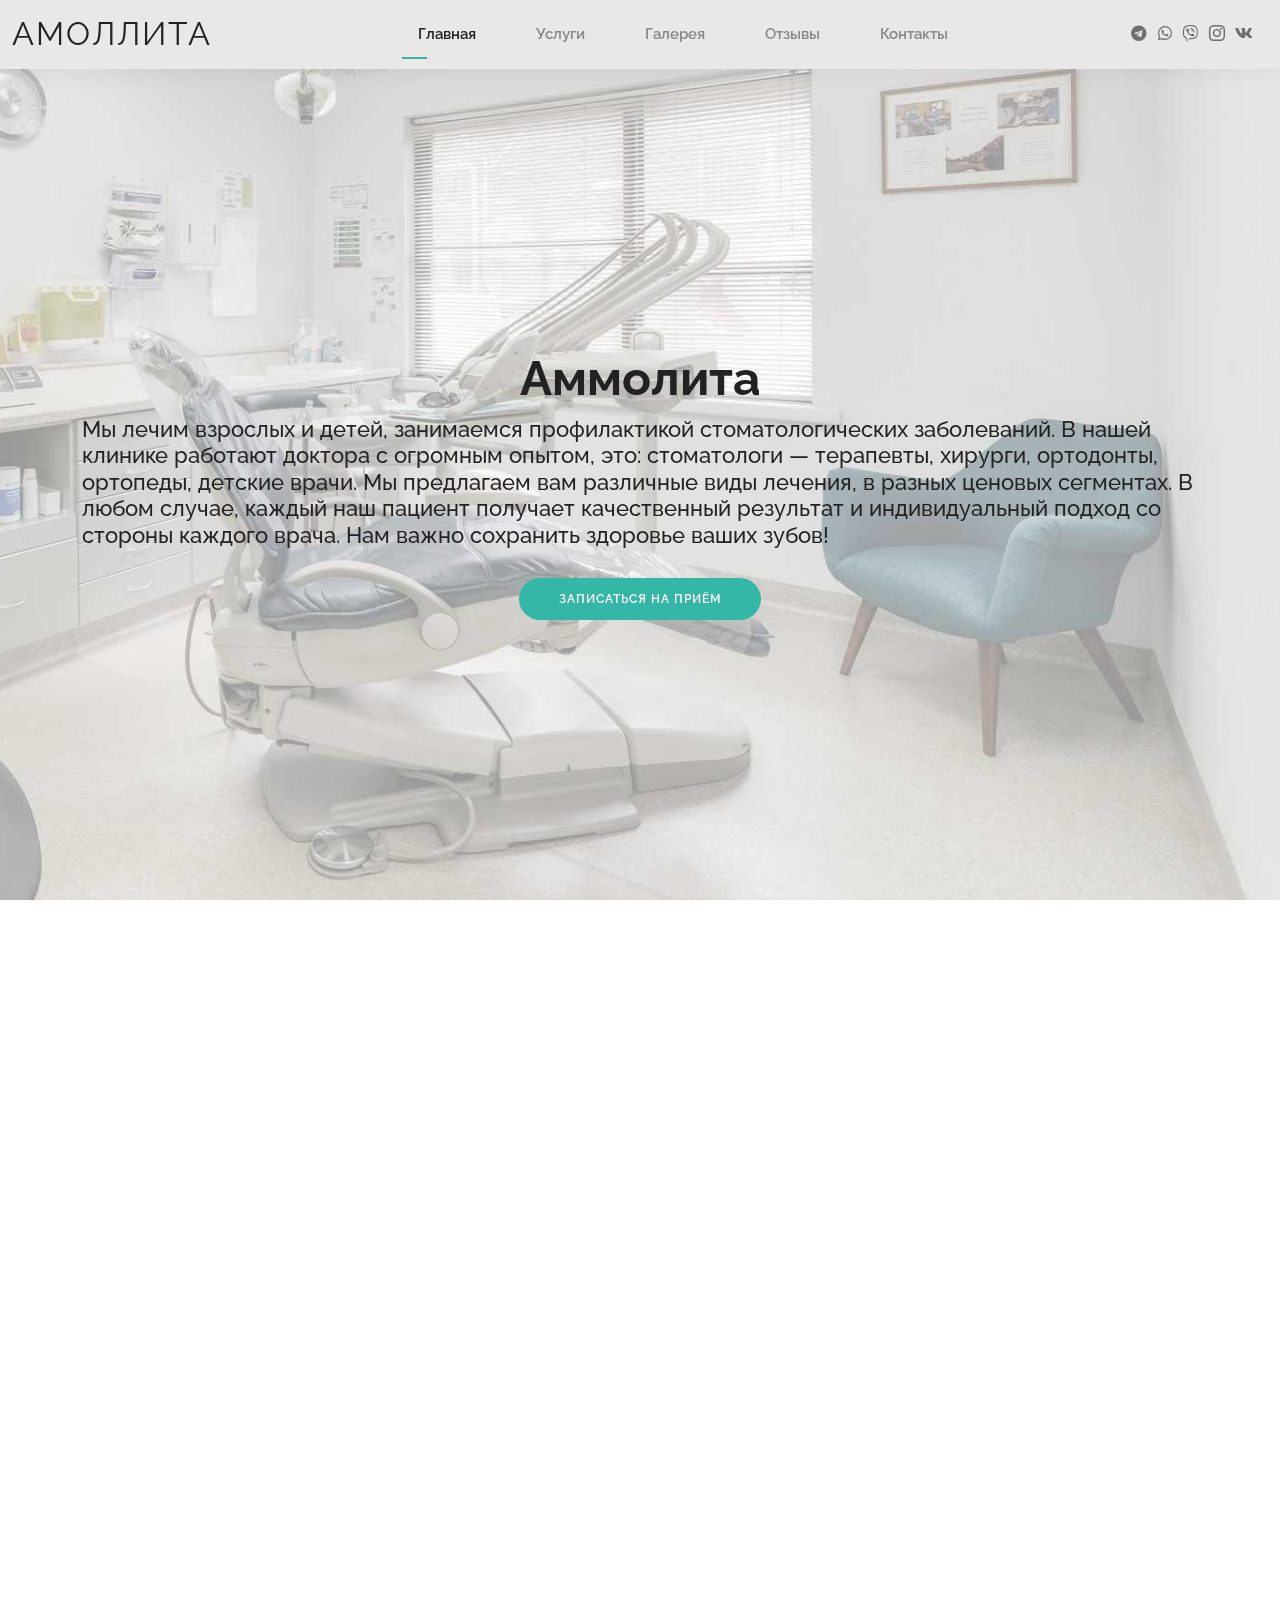
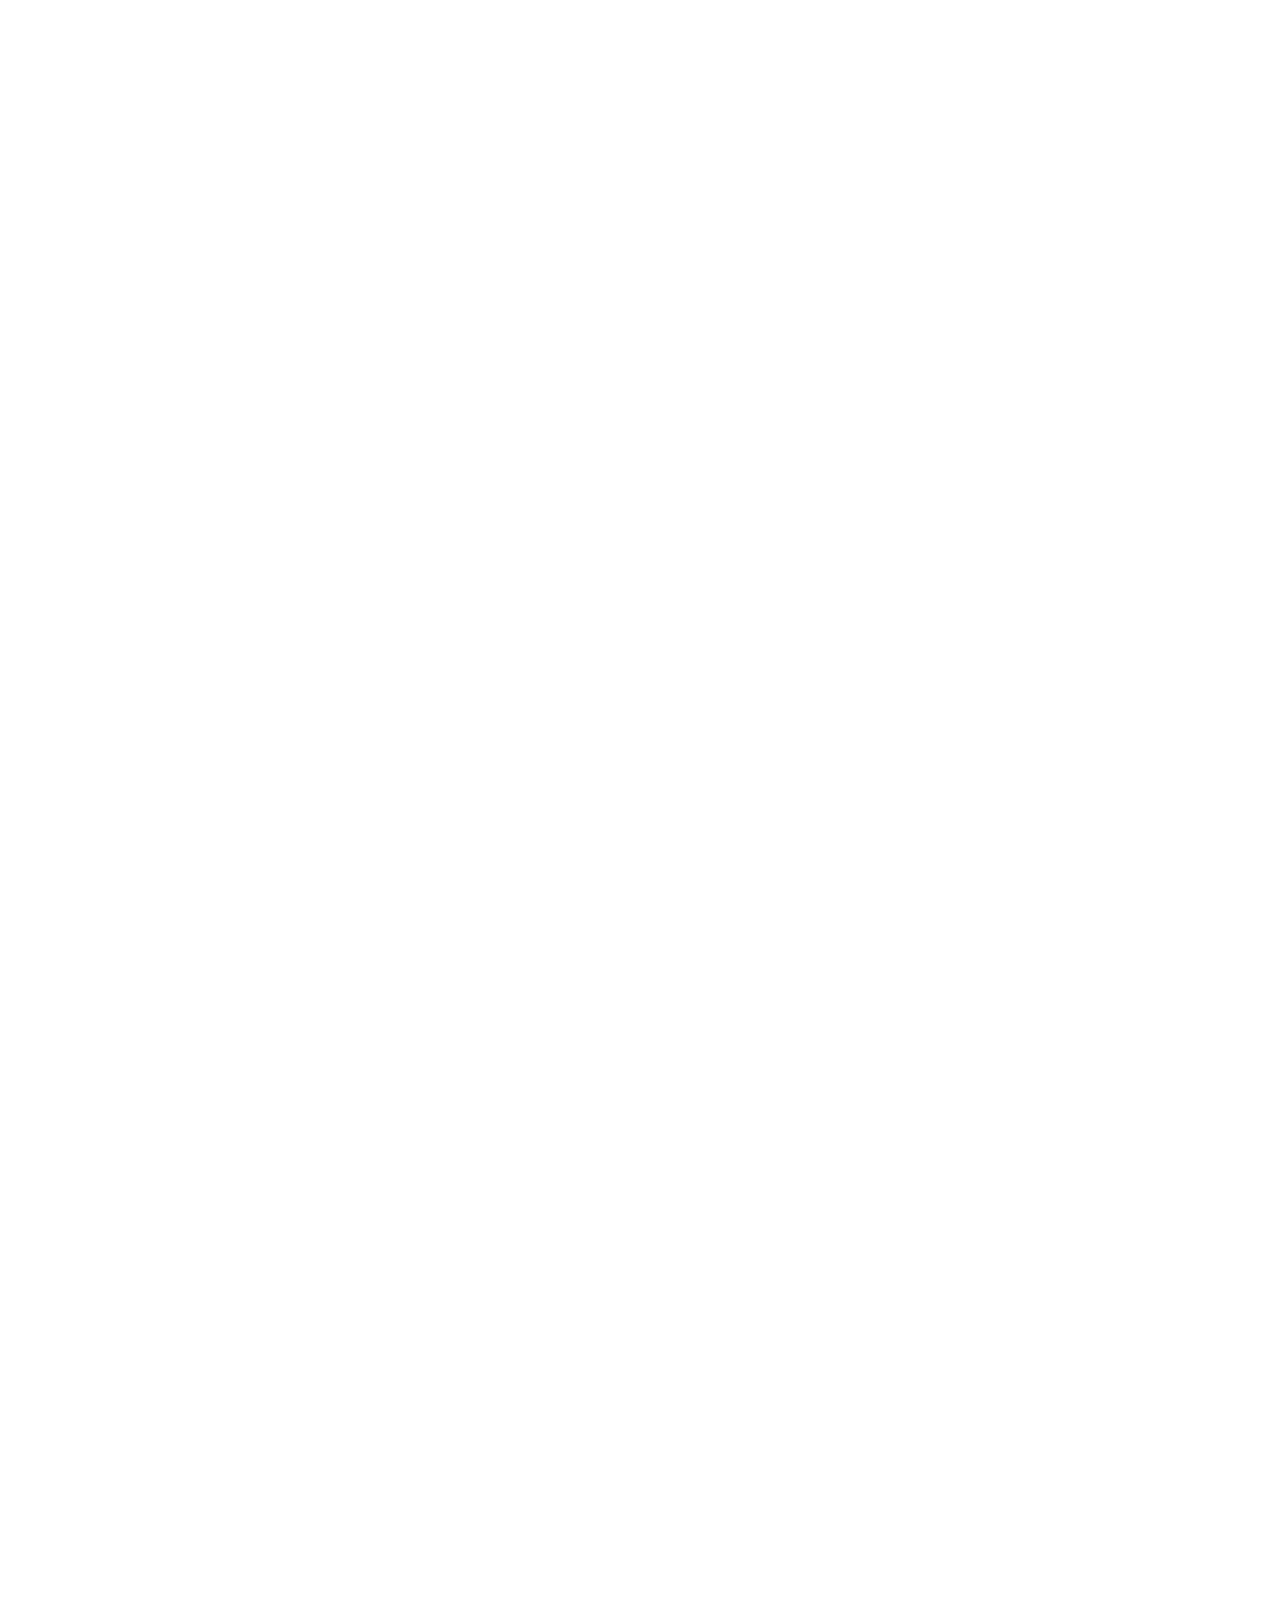
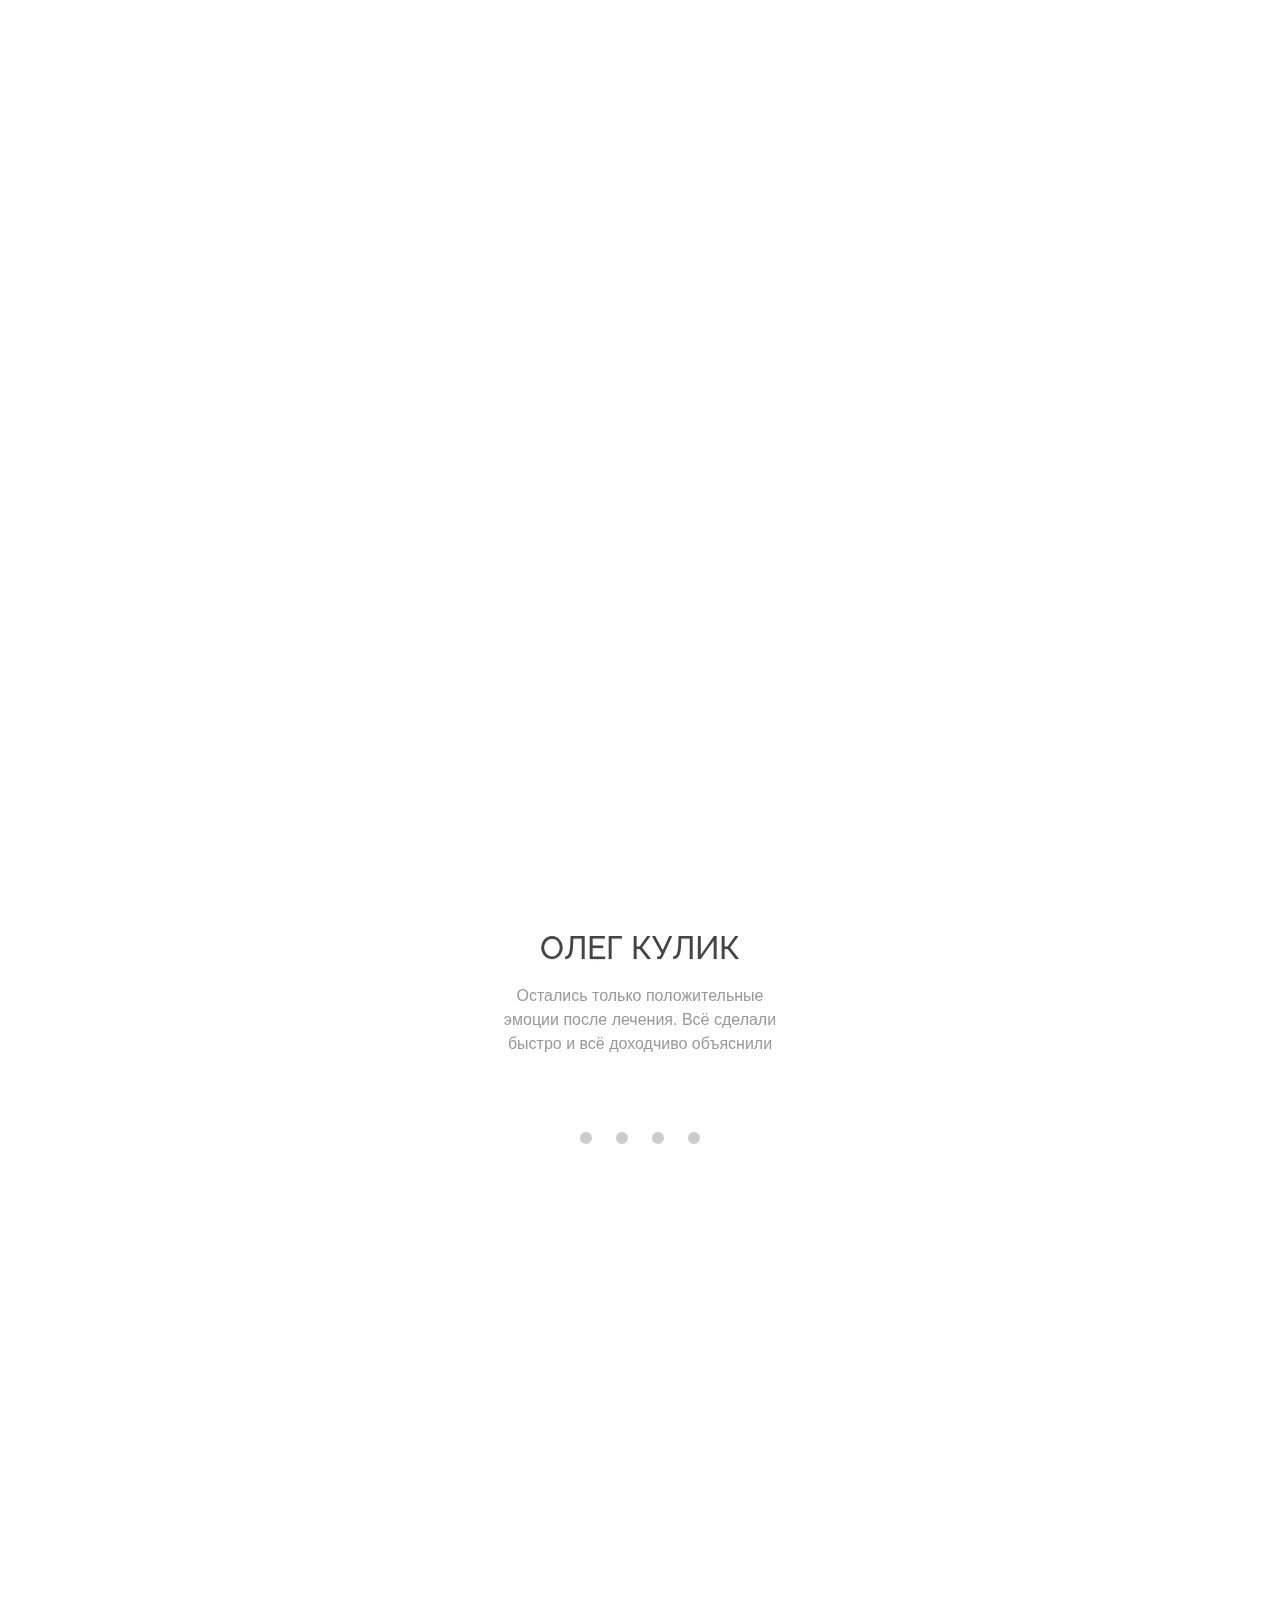
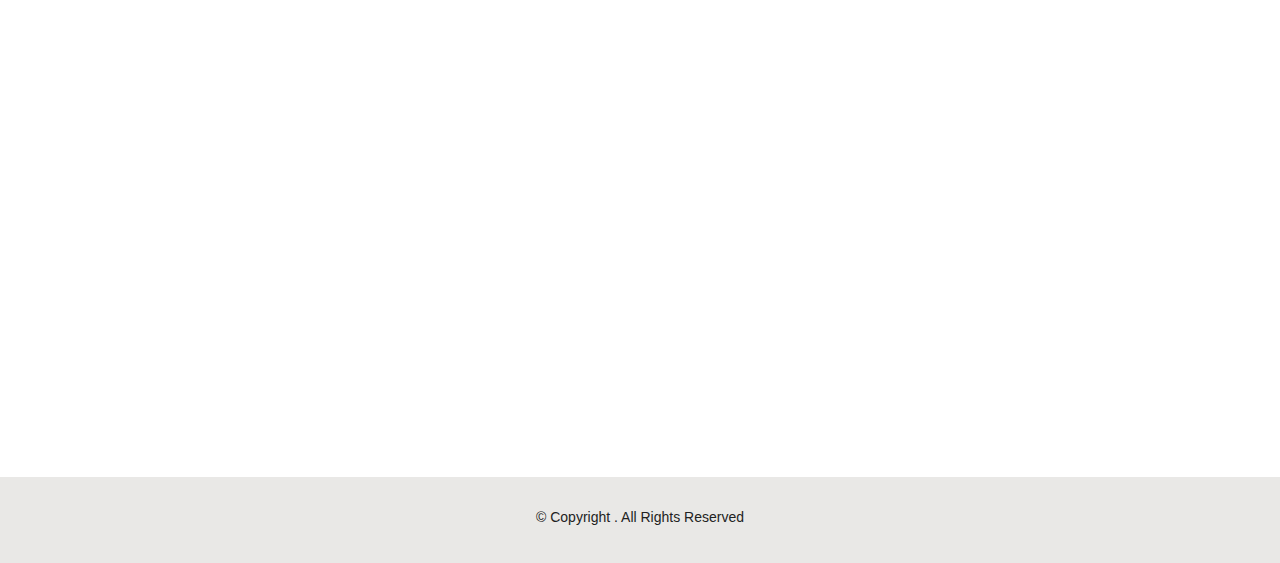
<file: index.html>
<!DOCTYPE html>
<html lang="en">

<head>
  <meta charset="utf-8">
  <meta content="width=device-width, initial-scale=1.0" name="viewport">
  <link rel="stylesheet" href="https://use.fontawesome.com/releases/v5.8.2/css/all.css">

  <title>Амоллита</title>
  <meta content="" name="description">
  <meta content="" name="keywords">

  <!-- Favicons -->
  <link href="assets/img/favicon.png" rel="icon">
  <link href="assets/img/favicon.png" rel="apple-touch-icon">

  <!-- Google Fonts -->
  <link
    href="https://fonts.googleapis.com/css?family=Open+Sans:300,300i,400,400i,600,600i,700,700i|Raleway:300,300i,400,400i,500,500i,600,600i,700,700i|Poppins:300,300i,400,400i,500,500i,600,600i,700,700i"
    rel="stylesheet">

  <!-- Vendor CSS Files -->
  <link href="assets/vendor/aos/aos.css" rel="stylesheet">
  <link href="assets/vendor/bootstrap/css/bootstrap.min.css" rel="stylesheet">
  <link href="assets/vendor/bootstrap-icons/bootstrap-icons.css" rel="stylesheet">
  <link href="assets/vendor/boxicons/css/boxicons.min.css" rel="stylesheet">
  <link href="assets/vendor/glightbox/css/glightbox.min.css" rel="stylesheet">
  <link href="assets/vendor/swiper/swiper-bundle.min.css" rel="stylesheet">

  <!-- Template Main CSS File -->
  <link href="assets/css/style.css" rel="stylesheet">
  



  
</head>

<body data-bs-spy="scroll" data-bs-target=".navbar" data-bs-offset="90">

  <!-- ======= Header ======= -->
  <header id="header" class="fixed-top">
    <div class="container-fluid d-flex justify-content-between align-items-center">

      <h1 class="logo me-auto me-lg-0"><a href="index.html">Амоллита</a></h1>
      <!-- Uncomment below if you prefer to use an image logo -->
      <!-- <a href="index.html" class="logo"><img src="assets/img/logo.png" alt="" class="img-fluid"></a>-->

      <nav id="navbar" class="navbar order-last order-lg-0">
        <ul>
          <li class="nav-item"><a class="nav-link scrollto" href="#hero">Главная</a></li>
          <li class="nav-item"><a class="nav-link scrollto" href="#services">Услуги</a></li>
        <!-- 
            <li class="nav-item"><a class="nav-link scrollto" href="#about">Наши специалисты</a></li>
          <li class="nav-item"><a class="nav-link scrollto" href="#resume">Новости</a></li>
         -->
          <li class="nav-item"><a class="nav-link scrollto" href="#portfolio">Галерея</a></li>
          <li class="nav-item"><a class="nav-link scrollto" href="#cost">Отзывы</a></li>
          <li class="nav-item"><a class="nav-link scrollto" href="#contact">Контакты</a></li>
        </ul>

        <i class="bi bi-list mobile-nav-toggle"></i>
      </nav><!-- .navbar -->

      <div class="header-social-links">
        <a href="https://telegram.me/amaday_91" class="telegram"><i class="fab fa-telegram"></i></a>
        <a href="https://wa.me/89780403880" class="whatsapp"><i class="fab fa-whatsapp"></i></a>
        <a href="https://skobelkin.ru/viber/79780939318" class="viber"> <i class="fab fa-viber"></i></a>
        <a href="https://www.instagram.com/ilysha_5/" class="instagram"><i class="bi bi-instagram"></i></a>
        <a href="https://vk.com/id62458100" class="vk"> <i class="fab fa-vk"></i></a>
      </div>
    </div>
  </header><!-- End Header -->

  <!-- ======= Hero Section ======= -->
  <section id="hero" class="d-flex align-items-center">
    <div class="container d-flex flex-column align-items-center" data-aos="zoom-in"
      data-aos-delay="100">
      <h1>Аммолита</h1>
      <h2>Мы лечим взрослых и детей, занимаемся профилактикой стоматологических заболеваний.
        В нашей клинике работают доктора с огромным опытом, это: стоматологи — терапевты, хирурги,
        ортодонты, ортопеды, детские врачи. Мы предлагаем вам различные виды лечения, в разных ценовых сегментах.
        В любом случае, каждый наш пациент получает качественный результат и индивидуальный подход со стороны каждого
        врача.
        Нам важно сохранить здоровье ваших зубов!</h2>
      <a class="nav-link scrollto btn-about" href="#contact">Записаться на приём</a>
    </div>
  </section><!-- End Hero -->

  <!-- Услуги -->
 

    <!-- ======= Services Section ======= -->
    <section id="services" class="services">
      <div class="container" data-aos="fade-up">
        <div class="section-title">
          <h2>Услуги</h2>
          <p>
          <h3>Наши главные принципы и преимущества</h3>
          </p>
        </div>
        <div class="service-ul">
          <ul>
            <li>Мы не экономим на профессиональном оборудовании и качестве стоматологических материалов.</li>
            <li>Мы постоянно развиваемся и повышаем свою квалификацию.</li>
            <li>Мы несём полную ответственность за лечение и точность процедур на всех этапах.</li>
            <li>Мы заботимся о вашем комфорте и безопасности — у нас всегда чисто.</li>
            <li>Мы ценим вас и стараемся сделать стоматологические услуги доступными каждому.</li>
          </ul>
        </div>
        <div class="row">
          <div class="col-lg-4 col-md-6 d-flex align-items-stretch" data-aos="zoom-in" data-aos-delay="100">
            <div class="icon-box iconbox-red">
              <div class="icon">
                <svg width="100" height="100" viewBox="0 0 600 600" xmlns="http://www.w3.org/2000/svg">
                  <path stroke="none" stroke-width="0" fill="#f5f5f5"
                    d="M300,521.0016835830174C376.1290562159157,517.8887921683347,466.0731472004068,529.7835943286574,510.70327084640275,468.03025145048787C554.3714126377745,407.6079735673963,508.03601936045806,328.9844924480964,491.2728898941984,256.3432110539036C474.5976632858925,184.082847569629,479.9380746630129,96.60480741107993,416.23090153303,58.64404602377083C348.86323505073057,18.502131276798302,261.93793281208167,40.57373210992963,193.5410806939664,78.93577620505333C130.42746243093433,114.334589627462,98.30271207620316,179.96522072025542,76.75703585869454,249.04625023123273C51.97151888228291,328.5150500222984,13.704378332031375,421.85034740162234,66.52175969318436,486.19268352777647C119.04800174914682,550.1803526380478,217.28368757567262,524.383925680826,300,521.0016835830174">
                  </path>
                </svg>
                <i class="icon icon-broken-tooth"></i>
              </div>
              <h4><a href="">Хирургия</a></h4>
              <p>Удаление разрушеных зубов и очагов хроничесской инфекции</p>
              <a class="nav-link btn-about" href="assets/pdf/hirurg.pdf">Посмотреть прайс-лист</a>
            </div>
          </div>
          <div class="col-lg-4 col-md-6 d-flex align-items-stretch mt-4 mt-md-0" data-aos="zoom-in"
            data-aos-delay="200">
            <div class="icon-box iconbox-orange ">
              <div class="icon">
                <svg width="100" height="100" viewBox="0 0 600 600" xmlns="http://www.w3.org/2000/svg">
                  <path stroke="none" stroke-width="0" fill="#f5f5f5"
                    d="M300,582.0697525312426C382.5290701553225,586.8405444964366,449.9789794690241,525.3245884688669,502.5850820975895,461.55621195738473C556.606425686781,396.0723002908107,615.8543463187945,314.28637112970534,586.6730223649479,234.56875336149918C558.9533121215079,158.8439757836574,454.9685369536778,164.00468322053177,381.49747125262974,130.76875717737553C312.15926192815925,99.40240125094834,248.97055460311594,18.661163978235184,179.8680185752513,50.54337015887873C110.5421016452524,82.52863877960104,119.82277516462835,180.83849132639028,109.12597500060166,256.43424936330496C100.08760227029461,320.3096726198365,92.17705696193138,384.0621239912766,124.79988738764834,439.7174275375508C164.83382741302287,508.01625554203684,220.96474134820875,577.5009287672846,300,582.0697525312426">
                  </path>
                </svg>
                <i class="icon icon-braces"></i>
              </div>
              <h4><a href="">Ортодонтия</a></h4>
              <p>Ровные зубы и красивую улыбку можно получить в любом возрасте!</p>
              <a class="nav-link btn-about" href="assets/pdf/ortodont.pdf">Посмотреть прайс-лист</a>
            </div>
          </div>

          <div class="col-lg-4 col-md-6 d-flex align-items-stretch mt-4 mt-lg-0" data-aos="zoom-in"
            data-aos-delay="300">
            <div class="icon-box iconbox-pink">
              <div class="icon">
                <svg width="100" height="100" viewBox="0 0 600 600" xmlns="http://www.w3.org/2000/svg">
                  <path stroke="none" stroke-width="0" fill="#f5f5f5"
                    d="M300,541.5067337569781C382.14930387511276,545.0595476570109,479.8736841581634,548.3450877840088,526.4010558755058,480.5488172755941C571.5218469581645,414.80211281144784,517.5187510058486,332.0715597781072,496.52539010469104,255.14436215662573C477.37192572678356,184.95920475031193,473.57363656557914,105.61284051026155,413.0603344069578,65.22779650032875C343.27470386102294,18.654635553484475,251.2091493199835,5.337323636656869,175.0934190732945,40.62881213300186C97.87086631185822,76.43348514350839,51.98124368387456,156.15599469081315,36.44837278890362,239.84606092416172C21.716077023791087,319.22268207091537,43.775223500013084,401.1760424656574,96.891909868211,461.97329694683043C147.22146801428983,519.5804099606455,223.5754009179313,538.201503339737,300,541.5067337569781">
                  </path>
                </svg>
                <i class="icon icon-infection"></i>
              </div>
              <h4><a href="">Пародонтология</a></h4>
              <p>Раздел стоматологии, который занимается лечением десен</p>
              <a class="nav-link btn-about" href="assets/pdf/parodont.pdf" >Посмотреть прайс-лист</a>
            </div>
          </div>

          <div class="col-lg-4 col-md-6 d-flex align-items-stretch mt-4" data-aos="zoom-in" data-aos-delay="100">
            <div class="icon-box iconbox-yellow">
              <div class="icon">
                <svg width="100" height="100" viewBox="0 0 600 600" xmlns="http://www.w3.org/2000/svg">
                  <path stroke="none" stroke-width="0" fill="#f5f5f5"
                    d="M300,503.46388370962813C374.79870501325706,506.71871716319447,464.8034551963731,527.1746412648533,510.4981551193396,467.86667711651364C555.9287308511215,408.9015244558933,512.6030010748507,327.5744911775523,490.211057578863,256.5855673507754C471.097692560561,195.9906835881958,447.69079081568157,138.11976852964426,395.19560036434837,102.3242989838813C329.3053358748298,57.3949838291264,248.02791733380457,8.279543830951368,175.87071277845988,42.242879143198664C103.41431057327972,76.34704239035025,93.79494320519305,170.9812938413882,81.28167332365135,250.07896920659033C70.17666984294237,320.27484674793965,64.84698225790005,396.69656628748305,111.28512138212992,450.4950937839243C156.20124167950087,502.5303643271138,231.32542653798444,500.4755392045468,300,503.46388370962813">
                  </path>
                </svg>
                <i class="icon icon-dental-implant-1"></i>
              </div>
              <h4><a href="">Ортопедия</a></h4>
              <p>Стоматологическое протезирование — это замена естественных зубов их искусственными аналогами.</p>
              <a class="nav-link btn-about" href="assets/pdf/ortoped.pdf">Посмотреть прайс-лист</a>
            </div>
          </div>

          <div class="col-lg-4 col-md-6 d-flex align-items-stretch mt-4" data-aos="zoom-in" data-aos-delay="200">
            <div class="icon-box iconbox-red">
              <div class="icon">
                <svg width="100" height="100" viewBox="0 0 600 600" xmlns="http://www.w3.org/2000/svg">
                  <path stroke="none" stroke-width="0" fill="#f5f5f5"
                    d="M300,532.3542879108572C369.38199826031484,532.3153073249985,429.10787420159085,491.63046689027357,474.5244479745417,439.17860296908856C522.8885846962883,383.3225815378663,569.1668002868075,314.3205725914397,550.7432151929288,242.7694973846089C532.6665558377875,172.5657663291529,456.2379748765914,142.6223662098291,390.3689995646985,112.34683881706744C326.66090330228417,83.06452184765237,258.84405631176094,53.51806209861945,193.32584062364296,78.48882559362697C121.61183558270385,105.82097193414197,62.805066853699245,167.19869350419734,48.57481801355237,242.6138429142374C34.843463184063346,315.3850353017275,76.69343916112496,383.4422959591041,125.22947124332185,439.3748458443577C170.7312796277747,491.8107796887764,230.57421082200815,532.3932930995766,300,532.3542879108572">
                  </path>
                </svg>
                <i class="icon icon-happy-tooth"></i>
              </div>
              <h4><a href="">Профгигиена</a></h4>
              <p>Профилактическая процедуры, направленная на предотвращения кариеса и заболеваний десен</p>
              <a class="nav-link btn-about" href="assets/pdf/prof.pdf">Посмотреть прайс-лист</a>
            </div>
          </div>

          <div class="col-lg-4 col-md-6 d-flex align-items-stretch mt-4" data-aos="zoom-in" data-aos-delay="300">
            <div class="icon-box iconbox-teal">
              <div class="icon">
                <svg width="100" height="100" viewBox="0 0 600 600" xmlns="http://www.w3.org/2000/svg">
                  <path stroke="none" stroke-width="0" fill="#f5f5f5"
                    d="M300,566.797414625762C385.7384707136149,576.1784315230908,478.7894351017131,552.8928747891023,531.9192734346935,484.94944893311C584.6109503024035,417.5663521118492,582.489472248146,322.67544863468447,553.9536738515405,242.03673114598146C529.1557734026468,171.96086150256528,465.24506316201064,127.66468636344209,395.9583748389544,100.7403814666027C334.2173773831606,76.7482773500951,269.4350130405921,84.62216499799875,207.1952322260088,107.2889140133804C132.92018162631612,134.33871894543012,41.79353780512637,160.00259165414826,22.644507872594943,236.69541883565114C3.319112789854554,314.0945973066697,72.72355303640163,379.243833228382,124.04198916343866,440.3218312028393C172.9286146004772,498.5055451809895,224.45579914871206,558.5317968840102,300,566.797414625762">
                  </path>
                </svg>
                <i class="icon icon-tooth"></i>
              </div>
              <h4><a href="">Терапия</a></h4>
              <p>Поставим барьер от болезней до того, как Вам потребуется помощь
                ортопедов, хирургов</p>
                <a class="nav-link btn-about" href="assets/pdf/terapia.pdf">Посмотреть прайс-лист</a>
            </div>
          </div>
        </div>
      </div>
    </section>
    <!-- End Services Section -->
   <!-- <section id="about" class="about">
      <div class="container" data-aos="fade-up">

        <div class="section-title">
          <h2>О клинике</h2>
          <p>Амоллита — это динамично развивающаяся частная стоматологическая клиника в Крыму для пациентов от 6 лет.
          </p>
        </div>

        <div class="row">
          <div class="col-lg-4">
            <img src="assets/img/about.jpg" class="img-fluid" alt="">
          </div>
          <div class="col-lg-8 pt-4 pt-lg-0 content">
            <h3>Мамутова Ильяна Ниязиевна</h3>
            <p class="fst-italic">
              Главный врач.
            </p>
            <div class="row">
              <div class="col-lg-6">
                <ul>
                  <li><i class="bi bi-rounded-right"></i> <strong>Стаж работы по специальности:</strong> Более 7 лет
                  </li>
                  <li><i class="bi bi-rounded-right"></i> <strong>Образование:</strong> Мед универ</li>
                  <li><i class="bi bi-rounded-right"></i> <strong>Что-то еще:</strong> Что-то еще</li>
                </ul>
              </div>
              <div class="col-lg-6">
                <ul>
                  <li><i class="bi bi-rounded-right"></i> <strong>Специализация:</strong> Врач стоматолог</li>
                  <li><i class="bi bi-rounded-right"></i> <strong>Факультет:</strong> Стоматологии</li>
                  <li><i class="bi bi-rounded-right"></i> <strong>Что-то еще:</strong> Что-то еще</li>
                </ul>
              </div>
            </div>
            <p>

          </div>
        </div>

      </div>
    </section><!-- End About Section -->
    <!-- ======= Facts Section ======= -->
    <section class="facts">
      <div class="container" data-aos="fade-up">

        <div class="section-title">
          <h2>Интересные факты</h2>

        </div>

        <div class="row counters">

          <div class="col-lg-4 col-6 text-center">
            <span data-purecounter-start="0" data-purecounter-end="428" data-purecounter-duration="1"
              class="purecounter"></span>
            <p>Пациентов</p>
          </div>

          <div class="col-lg-4 col-6 text-center">
            <span data-purecounter-start="0" data-purecounter-end="521" data-purecounter-duration="1"
              class="purecounter"></span>
            <p>Спасено зубов от удаления</p>
          </div>

          <div class="col-lg-4 col-6 text-center">
            <span data-purecounter-start="0" data-purecounter-end="84" data-purecounter-duration="1"
              class="purecounter"></span>
            <p>Зубов удалено</p>
          </div>



        </div>

      </div>
    </section>
    
    
    <!-- End Facts Section -->
    <!-- ======= Resume Section ======= 
    <section id="resume" class="resume">
      <div class="container" data-aos="fade-up">

        <div class="section-title">
          <h2>Наши новости</h2>
          <p>Интересная иформация для наших гостей из первых уст</p>
        </div>

        <div class="row">
          <div class="col-lg-6">
            <h3 class="resume-title">Кресло</h3>
            <div class="resume-item pb-0">
              <h4>Название кресла(К ПРИМЕРУ)</h4>
              <p><em>Какая-то интересная информация</em></p>
              <p>
              <ul>
                <li>Факт №1</li>
                <li>Факт №2</li>
                <li>Факт №3</li>
              </ul>
              </p>
            </div>

            <h3 class="resume-title">Высшее образование</h3>
            <div class="resume-item">
              <h4>Лучший в галактике Университет</h4>
              <h5>20000 до н.э. - всё еще обучаюсь</h5>
              <p><em>Я такая молодец</em></p>
              <p>Фантазия подходит к концу</p>
            </div>
            <div class="resume-item">
              <h4>Еще какой-то факт</h4>
              <h5>2010 - 2014</h5>
              <p><em>очень интересно это все читать</em></p>
              <p>Только попробуй сказать что тебе не понравилось</p>
            </div>
          </div>
          <div class="col-lg-6">
            <h3 class="resume-title">Профессианальный рост</h3>
            <div class="resume-item">
              <h4>Повышение квалификации</h4>
              <h5>2020-2021</h5>
              <p><em>Курсы в Хогвардсе на доктора магических наук </em></p>
              <p>
              <ul>
                <li>Научилась тому</li>
                <li>Научилась сему </li>
                <li>Научилась туда</li>
                <li>Научилась сюда</li>
              </ul>
              </p>
            </div>
            <div class="resume-item">
              <h4>И наконец-таки последняя новость</h4>
              <h5>28.03.2021</h5>
              <p><em>Хочу есть</em></p>
              <p>
              <ul>
                <li>Факт</li>
                <li>Второй факт</li>
                <li>Третий факт</li>
                <li>Очень много фактов</li>
              </ul>
              </p>
            </div>
          </div>
        </div>

      </div>
    </section><!-- End Resume Section -->

    <!-- ======= Portfolio Section ======= -->
    <section id="portfolio" class="portfolio">
      <div class="container" data-aos="fade-up">

        <div class="section-title">
          <h2>Галерея</h2>
          <p>Тут мы храним фотографии нашего процесса</p>
        </div>

        <div class="row" data-aos="fade-up" data-aos-delay="100">
          <div class="col-lg-12 d-flex justify-content-center">
            <ul id="portfolio-flters">
              <li data-filter="*" class="filter-active">Все</li>
              <li data-filter=".filter-app">Оборудование</li>
              <li data-filter=".filter-card">Наши врачи</li>
              <li data-filter=".filter-web">Гости</li>
            </ul>
          </div>
        </div>

        <div class="row portfolio-container" data-aos="fade-up" data-aos-delay="200">

          <div class="col-lg-4 col-md-6 portfolio-item filter-app">
            <div class="portfolio-wrap">
              <img src="assets/img/portfolio/dpex.jpg" class="img-fluid" alt="">
              <div class="portfolio-info">
                <h4>Апекслокатор</h4>
                <p>DPEX III</p>
                <div class="portfolio-links">
                  <a href="assets/img/portfolio/dpex.jpg" data-gallery="portfolioGallery"
                    class="portfolio-lightbox" title="Апекслокатор – это электронный прибор, использующийся в 
                    стоматологии для установления точного местоположения апикального сужения. Апикальное сужение –
                     это нижняя часть корневого канала зуба"><i class="fa fa-arrows-alt"></i></a>

                </div>
              </div>
            </div>
          </div>

          <div class="col-lg-4 col-md-6 portfolio-item filter-web">
            <div class="portfolio-wrap">
              <img src="assets/img/portfolio/pacient2.jpg" class="img-fluid" alt="">
              <div class="portfolio-info">
                <h4></h4>
                <p></p>
                <div class="portfolio-links">
                  <a href="assets/img/portfolio/pacient2.jpg" data-gallery="portfolioGallery"
                    class="portfolio-lightbox" title=""><i class="fa fa-arrows-alt"></i></a>

                </div>
              </div>
            </div>
          </div>

          <div class="col-lg-4 col-md-6 portfolio-item filter-app">
            <div class="portfolio-wrap">
              <img src="assets/img/portfolio/guttamini.jpg" class="img-fluid" alt="">
              <div class="portfolio-info">
                <h4>Стоматологический эндомотор</h4>
                <p>GuttaEst</p>
                <div class="portfolio-links">
                  <a href="assets/img/portfolio/guttamini.jpg" data-gallery="portfolioGallery"
                    class="portfolio-lightbox" title="Стоматологический эндомотор — инструмент для обработки зубных каналов и полостей"><i class="fa fa-arrows-alt"></i></a>

                </div>
              </div>
            </div>
          </div>

          <div class="col-lg-4 col-md-6 portfolio-item filter-card">
            <div class="portfolio-wrap">
              <img src="assets/img/about.jpg" class="img-fluid" alt="">
              <div class="portfolio-info">
                <h4>Мамутова Ильяна Ниязиевна</h4>
                <p>Глав. врач</p>
                <div class="portfolio-links">
                  <a href="assets/img/about.jpg" data-gallery="portfolioGallery"
                    class="portfolio-lightbox" title="Мамутова Ильяна Ниязиевна<br> "><i class="fa fa-arrows-alt"></i></a>
                </div>
              </div>
            </div>
          </div>

          <div class="col-lg-4 col-md-6 portfolio-item filter-web">
            <div class="portfolio-wrap">
              <img src="assets/img/portfolio/pacient.jpg" class="img-fluid" alt="">
              <div class="portfolio-info">
                <h4></h4>
                <p></p>
                <div class="portfolio-links">
                  <a href="assets/img/portfolio/pacient.jpg" data-gallery="portfolioGallery"
                    class="portfolio-lightbox" title=""><i class="fa fa-arrows-alt"></i></a>

                </div>
              </div>
            </div>
          </div>

          <div class="col-lg-4 col-md-6 portfolio-item filter-app">
            <div class="portfolio-wrap">
              <img src="assets/img/portfolio/LED.jpg" class="img-fluid" alt="">
              <div class="portfolio-info">
                <h4>Кабинет</h4>
                <p>Скалер D7 LED</p>
                <div class="portfolio-links">
                  <a href="assets/img/portfolio/LED.jpg" data-gallery="portfolioGallery"
                    class="portfolio-lightbox" title="ультразвук используется для гигиенических мероприятий, 
                    удаление налета и зубного камня"><i class="fa fa-arrows-alt"></i></a>

                </div>
              </div>
            </div>
          </div>

          <div class="col-lg-4 col-md-6 portfolio-item filter-card">
            <div class="portfolio-wrap">
              <img src="assets/img/doc.jpg" class="img-fluid" alt="">
              <div class="portfolio-info">
                <h4>Борисов Михаил Романович</h4>
                <p>Хирург</p>
                <div class="portfolio-links">
                  <a href="assets/img/doc.jpg" data-gallery="portfolioGallery"
                    class="portfolio-lightbox" title="Борисов Михаил Романович<br> Хирург со стажем 23 года"><i class="fa fa-arrows-alt"></i></a>
                </div>
              </div>
            </div>
          </div>

          <div class="col-lg-4 col-md-6 portfolio-item filter-card">
            <div class="portfolio-wrap">
              <img src="assets/img/doc2.jpg" class="img-fluid" alt="">
              <div class="portfolio-info">
                <h4>Мельникова Мария Тимофеевна</h4>
                <p>Терапевт</p>
                <div class="portfolio-links">
                  <a href="assets/img/doc2.jpg" data-gallery="portfolioGallery"
                    class="portfolio-lightbox" title="Мельникова Мария Тимофеевна<br>Терапевт с опытом более 10 лет<br>Оказываемые услуги:<br>
                    Кариес и его осложнения (пульпит и периодонтит)<br>
                    Заболевания пародонта<br>
                    Профессиональная гигиена<br>
                    Отбеливание<br>
                    Лечение под микроскопом<br>
                    Эстетическая реставрация"><i class="fa fa-arrows-alt"></i></a>
                </div>
              </div>
            </div>
          </div>

          <div class="col-lg-4 col-md-6 portfolio-item filter-card">
            <div class="portfolio-wrap">
              <img src="assets/img/doc3.jpg" class="img-fluid" alt="">
              <div class="portfolio-info">
                <h4>Никольская Елизавета Михайловна</h4>
                <p>Ортопед</p>
                <div class="portfolio-links">
                  <a href="assets/img/doc3.jpg" data-gallery="portfolioGallery"
                    class="portfolio-lightbox" title="Никольская Елизавета Михайловна<br>Ортопед со стажем 8 лет<br> Оказываемые услуги:<br>
                    Протезирование на имплантах<br>
                    Установка виниров и люминиров<br>
                    Съемное протезирование<br>
                    Несъемное протезирование<br>
                    Установка металлокерамических и безметалловых коронок"><i class="fa fa-arrows-alt"></i></a>
                </div>
              </div>
            </div>
          </div>

          <div class="col-lg-4 col-md-6 portfolio-item filter-web">
            <div class="portfolio-wrap">
              <img src="assets/img/portfolio/pacient3.jpg" class="img-fluid" alt="">
              <div class="portfolio-info">
                <h4></h4>
                <p></p>
                <div class="portfolio-links">
                  <a href="assets/img/portfolio/pacient3.jpg" data-gallery="portfolioGallery"
                    class="portfolio-lightbox" title=""><i class="fa fa-arrows-alt"></i></a>
                </div>
              </div>
            </div>
          </div>

        </div>

      </div>
    </section><!-- End Portfolio Section -->
    
    <!-- START TESTIMONIAL -->

    <div id="cost" class="slider">
      <input type="radio" name="slider" title="slide1" checked="checked" class="slider__nav"/>
      <input type="radio" name="slider" title="slide2" class="slider__nav"/>
      <input type="radio" name="slider" title="slide3" class="slider__nav"/>
      <input type="radio" name="slider" title="slide4" class="slider__nav"/>
      <div class="slider__inner">
        <div class="slider__contents"><i class="slider__image fa fa-codepen"></i>
          <h2 class="slider__caption">Олег Кулик</h2>
          <p class="slider__txt">Остались только положительные эмоции после лечения. Всё сделали быстро и всё доходчиво объяснили</p>
        </div>
        <div class="slider__contents"><i class="slider__image fa fa-newspaper-o"></i>
          <h2 class="slider__caption">Парнюк Владимир</h2>
          <p class="slider__txt">Моим первым лечащим врачом в этой стоматологии была Ильяна, лечит меня только этот врач уже 3 года. Даже уже скидки делают))</p>
        </div>
        <div class="slider__contents"><i class="slider__image fa fa-television"></i>
          <h2 class="slider__caption">Анастасия Лабан</h2>
          <p class="slider__txt">С ребёнком ездим только в эту клинику. К детям подход знают! У меня ребёнок в 6 лет абсолютно не боится стоматологов,но только в этой клинике😁</p>
        </div>
        <div class="slider__contents"><i class="slider__image fa fa-diamond"></i>
          <h2 class="slider__caption">Дмитрий Мосолов</h2>
          <p class="slider__txt">Протезировался у Елизоветы Михайловны лечился у Марии Тимофеевны, специалисты высшего уровня рекомендую</p>
        </div>
      </div>
    </div>
  <!-- END TESTIMONIAL -->
<!---
                                  <p>Остались только положительные эмоции после лечения. Всё сделали быстро и всё доходчиво объяснили</p>
                                  <small>Отзыв из ВКонтакте</small>
                              </div>
                          </div>
                      </blockquote>
                  </div>
                  
                  <div class="item">
                      <blockquote>
                          <div class="row">
                              <div class="col-sm-8 col-sm-offset-2">
                                  <p>Моим первым лечащим врачом в этой стоматологии была Ильяна, лечит меня только этот врач уже 3 года. Даже уже скидки делают))</p>
                                  <small>Отзыв из ВКонтакте</small>
                              </div>
                          </div>
                      </blockquote>
                  </div>
                  <!-- Quote 3 
                  <div class="item active">
                      <blockquote>
                          <div class="row">
                              <div class="col-sm-8 col-sm-offset-2">
                                  <p>С ребёнком ездим только в эту клинику. К детям подход знают! У меня ребёнок в 6 лет абсолютно не боится стоматологов,но только в этой клинике😁.</p>
                                  <small>Отзыв из ВКонтакте</small>
                              </div>
                          </div>
                      </blockquote>
                  </div>
              </div> <!-- Quote 3 -->
            

    <!-- ======= Contact Section ======= -->
    <section id="contact" class="contact">
      <div class="container" data-aos="fade-up">

        <div class="section-title">
          <h2>Контакты</h2>
          <p>Всегда Вам рады</p>
        </div>

        <div>
          <iframe src="https://yandex.ru/map-widget/v1/?um=constructor%3A31c6efeae0710ef02ee9bab67703d586c330b8fce7ba028bd4e8099065187487&amp;source=constructor" width="100%" height="280" frameborder="0"></iframe>

        <div class="row mt-5">

          <div class="col-lg-4">
            <div class="info">
              <div class="address">
                <i class="bi bi-geo-alt"></i>
                <h4>Адрес:</h4>
                <p>Алушта, Партизанская улица, д.17</p>
              </div>

              <div class="email">
                <i class="bi bi-envelope"></i>
                <h4>Email:</h4>
                <p>info@soft82.ru</p>
              </div>

              <div class="phone">
                <i class="bi bi-phone"></i>
                <h4>Номер телефона:</h4>
                <p>+7(978)093-93-18</p> 
              </div>

            </div>

          </div>

          <div class="col-lg-8 mt-5 mt-lg-0">

            <form action="https://formspree.io/f/xeqvkqgk" method="POST" role="form" class="form-horizontal">
              <div class="row">
                <div class="col-md-6 form-group">
                  <input type="text" name="name" class="form-control" id="name" placeholder="Ваше имя" required>
                </div>
                <div class="col-md-6 form-group mt-3 mt-md-0">
                  <input type="email" class="form-control" name="email" id="email" placeholder="Ваш Email" required>
                </div>
              </div>
              <div class="form-group mt-3">
                <input type="text" class="form-control" name="subject" id="subject" placeholder="Ваш номер телефона"
                  required>
              </div>
              <div class="form-group mt-3">
                <textarea class="form-control" name="message" rows="5" placeholder="Дополнительная иформация"
                  required></textarea>
              </div>
                  <!-- ======= Php ======= --
              <div class="my-3">
                <div class="loading">Секундочку</div>
                <div class="error-message">Упс... что-то пошло не так</div>
                <div class="sent-message">Ваша запись принята. в ближайшее время с Вами свяжутся</div>
              </div>
                  ======= Php ======= -->
              <div class="text-center"><button class ="nav-link btn-about "type="submit">Записаться</button></div>
            </form>

          </div>

        </div>

      </div>
    </section><!-- End Contact Section -->

 

  <!-- ======= Footer ======= -->
  <footer id="footer">
    <div class="container">
      <div class="copyright">
        &copy; Copyright <strong><span></span></strong>. All Rights Reserved
      </div>
      <div class="credits">

      </div>
    </div>
  </footer><!-- End  Footer -->

  <div id="preloader"></div>
  <a href="#" class="back-to-top d-flex align-items-center justify-content-center"><i
      class="bi bi-arrow-up-short"></i></a>

  <!-- Vendor JS Files -->
  <script src="assets/vendor/aos/aos.js"></script>
  <script src="assets/vendor/bootstrap/js/bootstrap.bundle.min.js"></script>
  <script src="assets/vendor/glightbox/js/glightbox.min.js"></script>
  <script src="assets/vendor/isotope-layout/isotope.pkgd.min.js"></script>
  <script src="assets/vendor/php-email-form/validate.js"></script>
  <script src="assets/vendor/purecounter/purecounter.js"></script>
  <script src="assets/vendor/swiper/swiper-bundle.min.js"></script>
  <script src="assets/vendor/waypoints/noframework.waypoints.js"></script>

  <!-- Template Main JS File -->
  <script src="assets/js/main.js"></script>
<script> 
var firstScrollSpyEl = document.querySelector('[data-bs-spy="scroll"]')
firstScrollSpyEl.addEventListener('activate.bs.scrollspy', function () {
  // сделайте что-нибудь...
})
</script>
<script> 
var scrollSpy = new bootstrap.ScrollSpy(document.body, {
  target: '#navbar'
})
</script>
</body>

</html>
</file>
<file: assets/css/style.css>
/**
* Template Name: Kelly - v4.1.0
* Template URL: https://bootstrapmade.com/kelly-free-bootstrap-cv-resume-html-template/
* Author: BootstrapMade.com
* License: https://bootstrapmade.com/license/
*/

/*--------------------------------------------------------------
# General
--------------------------------------------------------------*/
body {
  font-family: "Open Sans", sans-serif;
  color: #444444;
  position: relative;
}

a {
  color: #34b7a7;
  text-decoration: none;
}

a:hover {
  color: #51cdbe;
  text-decoration: none;
}

h1, h2, h3, h4, h5, h6 {
  font-family: "Raleway", sans-serif;
}

#main {
  margin-top: 50px;
}

@media (max-width: 992px) {
  #main {
    margin-top: 30px;
  }
}

/*--------------------------------------------------------------
# Preloader
--------------------------------------------------------------*/
#preloader {
  position: fixed;
  top: 0;
  left: 0;
  right: 0;
  bottom: 0;
  z-index: 9999;
  overflow: hidden;
  background: #fff;
}

#preloader:before {
  content: "";
  position: fixed;
  top: calc(50% - 30px);
  left: calc(50% - 30px);
  border: 6px solid #34b7a7;
  border-top-color: #dcf5f2;
  border-radius: 50%;
  width: 60px;
  height: 60px;
  -webkit-animation: animate-preloader 1s linear infinite;
  animation: animate-preloader 1s linear infinite;
}

@-webkit-keyframes animate-preloader {
  0% {
    transform: rotate(0deg);
  }
  100% {
    transform: rotate(360deg);
  }
}

@keyframes animate-preloader {
  0% {
    transform: rotate(0deg);
  }
  100% {
    transform: rotate(360deg);
  }
}

/*--------------------------------------------------------------
# Back to top button
--------------------------------------------------------------*/
.back-to-top {
  position: fixed;
  visibility: hidden;
  opacity: 0;
  right: 15px;
  bottom: 15px;
  z-index: 996;
  background: #34b7a7;
  width: 40px;
  height: 40px;
  border-radius: 50px;
  transition: all 0.4s;
}

.back-to-top i {
  font-size: 24px;
  color: #fff;
  line-height: 0;
}

.back-to-top:hover {
  background: #49cbbb;
  color: #fff;
}

.back-to-top.active {
  visibility: visible;
  opacity: 1;
}

/*--------------------------------------------------------------
# Header
--------------------------------------------------------------*/
#header {
  background: #e9e8e6;
  box-shadow: 0px 0px 25px 0 rgba(0, 0, 0, 0.08);
  z-index: 997;
  padding: 5px 0;

}

#header .logo {
  font-size: 32px;
  margin: 0;
  padding: 0;
  line-height: 1;
  font-weight: 400;
  letter-spacing: 2px;
  text-transform: uppercase;
}

#header .logo a {
  color: #222222;
}

#header .logo img {
  max-height: 40px;
}

@media (max-width: 992px) {
  #header .logo {
    font-size: 28px;
  }
}

/*--------------------------------------------------------------
# Header Social Links
--------------------------------------------------------------*/
.header-social-links {
  padding-right: 15px;
}

.header-social-links a {
  color: #6f6f6f;
  padding-left: 6px;
  display: inline-block;
  line-height: 0px;
  transition: 0.3s;
  font-size: 16px;
}

.header-social-links a:hover {
  color: #34b7a7;
}

/*--------------------------------------------------------------
# Navigation Menu
--------------------------------------------------------------*/
/**
* Desktop Navigation
*/
.navbar {
  padding: 0;
}

.navbar ul {
  margin: 0;
  padding: 0;
  display: flex;
  list-style: none;
  align-items: center;
}

.navbar li {
  position: relative;
  padding: 10px 0 10px 28px;
}

.navbar a {
  display: flex;
  align-items: center;
  justify-content: space-between;
  font-family: "Raleway", sans-serif;
  font-size: 15px;
  font-weight: 600;
  color: #888888;
  white-space: nowrap;
  transition: 0.3s;
  position: relative;
}

.navbar a i {
  font-size: 12px;
  line-height: 0;
  margin-left: 5px;
}

.navbar > ul > li > a:before {
  content: "";
  position: absolute;
  width: 0;
  height: 2px;
  bottom: -5px;
  left: 0;
  background-color: #34b7a7;
  visibility: hidden;
  width: 0px;
  transition: all 0.3s ease-in-out 0s;
}

.navbar a:hover:before, .navbar li:hover > a:before, .navbar .active:before {
  visibility: visible;
  width: 25px;
}

.navbar a:hover, .navbar .active, .navbar li:hover > a {
  color: #222222;
}

.navbar .dropdown ul {
  display: block;
  position: absolute;
  left: 14px;
  top: calc(100% + 30px);
  margin: 0;
  padding: 10px 0;
  z-index: 99;
  opacity: 0;
  visibility: hidden;
  background: #fff;
  box-shadow: 0px 0px 30px rgba(127, 137, 161, 0.25);
  transition: 0.3s;
  border-radius: 4px;
}

.navbar .dropdown ul li {
  min-width: 200px;
  padding: 0;
}

.navbar .dropdown ul a {
  padding: 10px 20px;
  font-size: 15px;
  text-transform: none;
  font-weight: 600;
}

.navbar .dropdown ul a i {
  font-size: 12px;
}

.navbar .dropdown ul a:hover, .navbar .dropdown ul .active:hover, .navbar .dropdown ul li:hover > a {
  color: #34b7a7;
}

.navbar .dropdown:hover > ul {
  opacity: 1;
  top: 100%;
  visibility: visible;
}

.navbar .dropdown .dropdown ul {
  top: 0;
  left: calc(100% - 30px);
  visibility: hidden;
}

.navbar .dropdown .dropdown:hover > ul {
  opacity: 1;
  top: 0;
  left: 100%;
  visibility: visible;
}

@media (max-width: 1366px) {
  .navbar .dropdown .dropdown ul {
    left: -90%;
  }
  .navbar .dropdown .dropdown:hover > ul {
    left: -100%;
  }
}

/**
* Mobile Navigation
*/
.mobile-nav-toggle {
  color: #222222;
  font-size: 28px;
  cursor: pointer;
  display: none;
  line-height: 0;
  transition: 0.5s;
}

.mobile-nav-toggle.bi-x {
  color: #fff;
}

@media (max-width: 991px) {
  .mobile-nav-toggle {
    display: block;
  }
  .navbar ul {
    display: none;
  }
}

.navbar-mobile {
  position: fixed;
  overflow: hidden;
  top: 0;
  right: 0;
  left: 0;
  bottom: 0;
  background: rgba(9, 9, 9, 0.9);
  transition: 0.3s;
  z-index: 999;
}

.navbar-mobile .mobile-nav-toggle {
  position: absolute;
  top: 15px;
  right: 15px;
}

.navbar-mobile ul {
  display: block;
  position: absolute;
  top: 55px;
  right: 15px;
  bottom: 15px;
  left: 15px;
  padding: 10px 0;
  border-radius: 10px;
  background-color: #fff;
  overflow-y: auto;
  transition: 0.3s;
}

.navbar-mobile a {
  font-size: 15px;
  padding-right: 15px;
  color: #222222;
}

.navbar-mobile a:hover, .navbar-mobile .active, .navbar-mobile li:hover > a {
  color: #34b7a7;
}

.navbar-mobile .getstarted {
  margin: 15px;
}

.navbar-mobile .dropdown ul {
  position: static;
  display: none;
  margin: 10px 20px;
  padding: 10px 0;
  z-index: 99;
  opacity: 1;
  visibility: visible;
  background: #fff;
  box-shadow: 0px 0px 30px rgba(127, 137, 161, 0.25);
}

.navbar-mobile .dropdown ul li {
  min-width: 200px;
}

.navbar-mobile .dropdown ul a {
  padding: 10px 20px;
}

.navbar-mobile .dropdown ul a i {
  font-size: 12px;
}

.navbar-mobile .dropdown ul a:hover, .navbar-mobile .dropdown ul .active:hover, .navbar-mobile .dropdown ul li:hover > a {
  color: #34b7a7;
}

.navbar-mobile .dropdown > .dropdown-active {
  display: block;
}

/*--------------------------------------------------------------
# Hero Section
--------------------------------------------------------------*/
#hero {
  width: 100%;
  height: 100vh;
  background: url("../img/hero-bg1.jpg") top right;
  background-size: cover;
}

#hero .container {
  padding-top: 70px;
  position: relative;
}

@media (max-width: 992px) {
  #hero .container {
    padding-top: 58px;
  }
}

#hero h1 {
  margin: 0;
  font-size: 48px;
  font-weight: 700;
  line-height: 56px;
  color: #222222;
}

#hero h2 {
  color: #222222;
  margin: 10px 0 0 0;
  font-size: 22px;
}

#hero .btn-about {
  font-family: "Raleway", sans-serif;
  text-transform: uppercase;
  font-weight: 600;
  font-size: 12px;
  letter-spacing: 1px;
  display: inline-block;
  padding: 12px 40px;
  border-radius: 50px;
  transition: 0.5s;
  margin-top: 30px;
  color: #fff;
  background: #34b7a7;
}

#hero .btn-about:hover {
  background: #3dc8b7;
}

@media (min-width: 1024px) {
  #hero {
    background-attachment: fixed;
  }
}

@media (max-width: 992px) {
  #hero:before {
    content: "";
    background: rgba(255, 255, 255, 0.8);
    position: absolute;
    bottom: 0;
    top: 0;
    left: 0;
    right: 0;
  }
  #hero h1 {
    font-size: 28px;
    line-height: 36px;
  }
  #hero h2 {
    font-size: 18px;
    line-height: 24px;
  }
}

/*--------------------------------------------------------------
# Sections General
--------------------------------------------------------------*/
section {
  padding: 60px 0;
}

.section-bg {
  background-color: #e7f8f6;
}

.section-title {
  text-align: center;
  padding-bottom: 30px;
}

.section-title h2 {
  font-size: 32px;
  font-weight: bold;
  text-transform: uppercase;
  margin-bottom: 20px;
  padding-bottom: 20px;
  position: relative;
}

.section-title h2::after {
  content: '';
  position: absolute;
  display: block;
  width: 50px;
  height: 3px;
  background: #34b7a7;
  bottom: 0;
  left: calc(50% - 25px);
}

.section-title p {
  margin-bottom: 0;
}

/*--------------------------------------------------------------
# Cta
--------------------------------------------------------------*/
.cta {
  background: linear-gradient(rgba(0, 0, 0, 0.6), rgba(0, 0, 0, 0.6)), url("../img/bg-1.jpg") fixed center center;
  background-size: cover;
  padding: 80px 0;
}

.cta h3 {
  color: #fff;
  font-size: 28px;
  font-weight: 700;
}

.cta p {
  color: #fff;
}

.cta .cta-btn {
  font-family: "Raleway", sans-serif;
  text-transform: uppercase;
  font-weight: 500;
  font-size: 16px;
  letter-spacing: 1px;
  display: inline-block;
  padding: 8px 20px;
  border-radius: 2px;
  transition: 0.5s;
  margin: 10px;
  border: 2px solid #fff;
  color: #fff;
}

.cta .cta-btn:hover {
  background: #34b7a7;
  border: 2px solid #34b7a7;
}

@media (max-width: 1024px) {
  .cta {
    background-attachment: scroll;
  }
}

@media (min-width: 769px) {
  .cta .cta-btn-container {
    display: flex;
    align-items: center;
    justify-content: flex-end;
  }
}

/*--------------------------------------------------------------
# About
--------------------------------------------------------------*/
.about .content h3 {
  font-weight: 700;
  font-size: 26px;
  color: #555555;
}

.about .content ul {
  list-style: none;
  padding: 0;
}

.about .content ul li {
  padding-bottom: 10px;
}

.about .content ul i {
  font-size: 20px;
  padding-right: 2px;
  color: #34b7a7;
}

.about .content p:last-child {
  margin-bottom: 0;
}

/*--------------------------------------------------------------
# Skills
--------------------------------------------------------------*/
.skills .progress {
  height: 60px;
  display: block;
  background: none;
  border-radius: 0;
}

.skills .progress .skill {
  padding: 10px 0;
  margin: 0 0 6px 0;
  text-transform: uppercase;
  display: block;
  font-weight: 600;
  font-family: "Poppins", sans-serif;
  color: #222222;
}

.skills .progress .skill .val {
  float: right;
  font-style: normal;
}

.skills .progress-bar-wrap {
  background: #f3f3f3;
}

.skills .progress-bar {
  width: 1px;
  height: 10px;
  transition: .9s;
  background-color: #34b7a7;
}

/*--------------------------------------------------------------
# Facts
--------------------------------------------------------------*/
.facts .counters span {
  font-size: 48px;
  display: block;
  color: #34b7a7;
}

.facts .counters p {
  padding: 0;
  margin: 0 0 20px 0;
  font-family: "Raleway", sans-serif;
  font-size: 14px;
}

/*--------------------------------------------------------------
# Testimonials
--------------------------------------------------------------*/
.testimonials .section-header {
  margin-bottom: 40px;
}

.testimonials .testimonial-item {
  text-align: center;
}

.testimonials .testimonial-item .testimonial-img {
  width: 120px;
  border-radius: 50%;
  border: 4px solid #fff;
  margin: 0 auto;
}

.testimonials .testimonial-item h3 {
  font-size: 20px;
  font-weight: bold;
  margin: 10px 0 5px 0;
  color: #111;
}

.testimonials .testimonial-item h4 {
  font-size: 14px;
  color: #999;
  margin: 0 0 15px 0;
}

.testimonials .testimonial-item .quote-icon-left, .testimonials .testimonial-item .quote-icon-right {
  color: #c8efea;
  font-size: 26px;
}

.testimonials .testimonial-item .quote-icon-left {
  display: inline-block;
  left: -5px;
  position: relative;
}

.testimonials .testimonial-item .quote-icon-right {
  display: inline-block;
  right: -5px;
  position: relative;
  top: 10px;
}

.testimonials .testimonial-item p {
  font-style: italic;
  margin: 0 auto 15px auto;
}

@media (min-width: 992px) {
  .testimonials .testimonial-item p {
    width: 80%;
  }
}

.testimonials .swiper-pagination {
  margin-top: 20px;
  position: relative;
}

.testimonials .swiper-pagination .swiper-pagination-bullet {
  width: 12px;
  height: 12px;
  background-color: #fff;
  opacity: 1;
  border: 1px solid #34b7a7;
}

.testimonials .swiper-pagination .swiper-pagination-bullet-active {
  background-color: #34b7a7;
}

/*--------------------------------------------------------------
# Resume
--------------------------------------------------------------*/
.resume .resume-title {
  font-size: 26px;
  font-weight: 400;
  margin-top: 20px;
  margin-bottom: 20px;
  color: #222222;
}

.resume .resume-item {
  padding: 0 0 20px 20px;
  margin-top: -2px;
  border-left: 2px solid #34b7a7;
  position: relative;
}

.resume .resume-item h4 {
  line-height: 18px;
  font-size: 18px;
  font-weight: 600;
  font-family: "Poppins", sans-serif;
  color: #1d685f;
  margin-bottom: 10px;
}

.resume .resume-item h5 {
  font-size: 16px;
  background: #effbf9;
  padding: 5px 15px;
  display: inline-block;
  font-weight: 600;
  margin-bottom: 10px;
  color: #34b7a7;
}

.resume .resume-item ul {
  padding-left: 20px;
}

.resume .resume-item ul li {
  padding-bottom: 10px;
}

.resume .resume-item:last-child {
  padding-bottom: 0;
}

.resume .resume-item::before {
  content: "";
  position: absolute;
  width: 16px;
  height: 16px;
  border-radius: 50px;
  left: -9px;
  top: 0;
  background: #fff;
  border: 2px solid #34b7a7;
}

/*--------------------------------------------------------------
# Services
--------------------------------------------------------------*/
.services .icon-box {
  text-align: center;
  padding: 70px 20px 80px 20px;
  transition: all ease-in-out 0.3s;
  background: #fff;
  box-shadow: 0px 0 35px 0 rgba(0, 0, 0, 0.08);
}

.services .icon-box .icon {
  margin: 0 auto;
  width: 100px;
  height: 100px;
  display: flex;
  align-items: center;
  justify-content: center;
  transition: ease-in-out 0.3s;
  position: relative;
}

.services .icon-box .icon i {
  font-size: 36px;
  transition: 0.5s;
  position: relative;
}

.services .icon-box .icon svg {
  position: absolute;
  top: 0;
  left: 0;
}

.services .icon-box .icon svg path {
  transition: 0.5s;
  fill: #f5f5f5;
}

.services .icon-box h4 {
  font-weight: 600;
  margin: 10px 0 15px 0;
  font-size: 22px;
}

.services .icon-box h4 a {
  color: #222222;
  transition: ease-in-out 0.3s;
}

.services .icon-box p {
  line-height: 24px;
  font-size: 14px;
  margin-bottom: 0;
}

.services .iconbox-blue i {
  color: #47aeff;
}

.services .iconbox-blue:hover .icon i {
  color: #fff;
}

.services .iconbox-blue:hover .icon path {
  fill: #47aeff;
}

.services .iconbox-orange i {
  color: #ffa76e;
}

.services .iconbox-orange:hover .icon i {
  color: #fff;
}

.services .iconbox-orange:hover .icon path {
  fill: #ffa76e;
}

.services .iconbox-pink i {
  color: #e80368;
}

.services .iconbox-pink:hover .icon i {
  color: #fff;
}

.services .iconbox-pink:hover .icon path {
  fill: #e80368;
}

.services .iconbox-yellow i {
  color: #ffbb2c;
}

.services .iconbox-yellow:hover .icon i {
  color: #fff;
}

.services .iconbox-yellow:hover .icon path {
  fill: #ffbb2c;
}

.services .iconbox-red i {
  color: #ff5828;
}

.services .iconbox-red:hover .icon i {
  color: #fff;
}

.services .iconbox-red:hover .icon path {
  fill: #ff5828;
}

.services .iconbox-teal i {
  color: #11dbcf;
}

.services .iconbox-teal:hover .icon i {
  color: #fff;
}

.services .iconbox-teal:hover .icon path {
  fill: #11dbcf;
}

/*--------------------------------------------------------------
# Portfolio
--------------------------------------------------------------*/
.portfolio .portfolio-item {
  margin-bottom: 30px;
}

.portfolio #portfolio-flters {
  padding: 0;
  margin: 0 auto 20px auto;
  list-style: none;
  text-align: center;
}

.portfolio #portfolio-flters li {
  cursor: pointer;
  display: inline-block;
  padding: 8px 16px 10px 16px;
  font-size: 13px;
  font-weight: 500;
  line-height: 1;
  text-transform: uppercase;
  color: #444444;
  margin-bottom: 5px;
  transition: all 0.3s ease-in-out;
  border-radius: 50px;
}

.portfolio #portfolio-flters li:hover, .portfolio #portfolio-flters li.filter-active {
  color: #fff;
  background: #34b7a7;
}

.portfolio #portfolio-flters li:last-child {
  margin-right: 0;
}

.portfolio .portfolio-wrap {
  transition: 0.3s;
  position: relative;
  overflow: hidden;
  z-index: 1;
  background: rgba(34, 34, 34, 0.6);
}

.portfolio .portfolio-wrap::before {
  content: "";
  background: rgba(34, 34, 34, 0.6);
  position: absolute;
  left: 0;
  right: 0;
  top: 0;
  bottom: 0;
  transition: all ease-in-out 0.3s;
  z-index: 2;
  opacity: 0;
}

.portfolio .portfolio-wrap img {
  transition: all ease-in-out 0.3s;
}

.portfolio .portfolio-wrap .portfolio-info {
  opacity: 0;
  position: absolute;
  top: 0;
  left: 0;
  right: 0;
  bottom: 0;
  z-index: 3;
  transition: all ease-in-out 0.3s;
  display: flex;
  flex-direction: column;
  justify-content: flex-end;
  align-items: flex-start;
  padding: 20px;
}

.portfolio .portfolio-wrap .portfolio-info h4 {
  font-size: 20px;
  color: #fff;
  font-weight: 600;
}

.portfolio .portfolio-wrap .portfolio-info p {
  color: rgba(255, 255, 255, 0.7);
  font-size: 14px;
  text-transform: uppercase;
  padding: 0;
  margin: 0;
  font-style: italic;
}

.portfolio .portfolio-wrap .portfolio-links {
  text-align: center;
  z-index: 4;
}

.portfolio .portfolio-wrap .portfolio-links a {
  color: #fff;
  margin: 0 5px 0 0;
  font-size: 28px;
  display: inline-block;
  transition: 0.3s;
}

.portfolio .portfolio-wrap .portfolio-links a:hover {
  color: #78d9cd;
}

.portfolio .portfolio-wrap:hover::before {
  opacity: 1;
}

.portfolio .portfolio-wrap:hover img {
  transform: scale(1.2);
}

.portfolio .portfolio-wrap:hover .portfolio-info {
  opacity: 1;
}

/*--------------------------------------------------------------
# Portfolio Details
--------------------------------------------------------------*/
.portfolio-details {
  padding-top: 0;
}

.portfolio-details .portfolio-details-slider img {
  width: 100%;
}

.portfolio-details .portfolio-details-slider .swiper-pagination {
  margin-top: 20px;
  position: relative;
}

.portfolio-details .portfolio-details-slider .swiper-pagination .swiper-pagination-bullet {
  width: 12px;
  height: 12px;
  background-color: #fff;
  opacity: 1;
  border: 1px solid #34b7a7;
}

.portfolio-details .portfolio-details-slider .swiper-pagination .swiper-pagination-bullet-active {
  background-color: #34b7a7;
}

.portfolio-details .portfolio-info {
  padding: 30px;
  box-shadow: 0px 0 30px rgba(34, 34, 34, 0.08);
}

.portfolio-details .portfolio-info h3 {
  font-size: 22px;
  font-weight: 700;
  margin-bottom: 20px;
  padding-bottom: 20px;
  border-bottom: 1px solid #eee;
}

.portfolio-details .portfolio-info ul {
  list-style: none;
  padding: 0;
  font-size: 15px;
}

.portfolio-details .portfolio-info ul li + li {
  margin-top: 10px;
}

.portfolio-details .portfolio-description {
  padding-top: 30px;
}

.portfolio-details .portfolio-description h2 {
  font-size: 26px;
  font-weight: 700;
  margin-bottom: 20px;
}

.portfolio-details .portfolio-description p {
  padding: 0;
}

/*--------------------------------------------------------------
# Contact
--------------------------------------------------------------*/
.contact .info {
  width: 100%;
  background: #fff;
}

.contact .info i {
  font-size: 20px;
  color: #34b7a7;
  float: left;
  width: 44px;
  height: 44px;
  background: #effbf9;
  display: flex;
  justify-content: center;
  align-items: center;
  border-radius: 50px;
  transition: all 0.3s ease-in-out;
}

.contact .info h4 {
  padding: 0 0 0 60px;
  font-size: 22px;
  font-weight: 600;
  margin-bottom: 5px;
  color: #222222;
}

.contact .info p {
  padding: 0 0 0 60px;
  margin-bottom: 0;
  font-size: 14px;
  color: #555555;
}

.contact .info .email, .contact .info .phone {
  margin-top: 40px;
}

.contact .info .email:hover i, .contact .info .address:hover i, .contact .info .phone:hover i {
  background: #34b7a7;
  color: #fff;
}

.contact .php-email-form {
  width: 100%;
  background: #fff;
}

.contact .php-email-form .form-group {
  padding-bottom: 8px;
}

.contact .php-email-form .error-message {
  display: none;
  color: #fff;
  background: #ed3c0d;
  text-align: center;
  padding: 15px;
  font-weight: 600;
}

.contact .php-email-form .sent-message {
  display: none;
  color: #fff;
  background: #18d26e;
  text-align: center;
  padding: 15px;
  font-weight: 600;
}

.contact .php-email-form .loading {
  display: none;
  background: #fff;
  text-align: center;
  padding: 15px;
}

.contact .php-email-form .loading:before {
  content: "";
  display: inline-block;
  border-radius: 50%;
  width: 24px;
  height: 24px;
  margin: 0 10px -6px 0;
  border: 3px solid #18d26e;
  border-top-color: #eee;
  -webkit-animation: animate-loading 1s linear infinite;
  animation: animate-loading 1s linear infinite;
}

.contact .php-email-form input, .contact .php-email-form textarea {
  border-radius: 4px;
  box-shadow: none;
  font-size: 14px;
}

.contact .php-email-form input:focus, .contact .php-email-form textarea:focus {
  border-color: #34b7a7;
}

.contact .php-email-form input {
  height: 44px;
}

.contact .php-email-form textarea {
  padding: 10px 12px;
}

.contact .php-email-form button[type="submit"] {
  background: #34b7a7;
  border: 0;
  padding: 10px 30px 12px 30px;
  color: #fff;
  transition: 0.4s;
  border-radius: 50px;
}

.contact .php-email-form button[type="submit"]:hover {
  background: #3dc8b7;
}

@-webkit-keyframes animate-loading {
  0% {
    transform: rotate(0deg);
  }
  100% {
    transform: rotate(360deg);
  }
}

@keyframes animate-loading {
  0% {
    transform: rotate(0deg);
  }
  100% {
    transform: rotate(360deg);
  }
}

/*--------------------------------------------------------------
# Footer
--------------------------------------------------------------*/
#footer {
  background: #e9e8e6;
  padding: 30px 0;
  color: #222222;
  font-size: 14px;
  text-align: center;
}

#footer .credits {
  padding-top: 5px;
  font-size: 13px;
}

#footer .credits a {
  color: #34b7a7;
}
#services .btn-about {
  font-family: "Raleway", sans-serif;
  text-transform: uppercase;
  font-weight: 300;
  font-size: 12px;
  letter-spacing: 1px;
  display: inline-block;
  padding: 12px 40px;
  border-radius: 50px;
  transition: 0.5s;
  margin-top: 30px;
  color: #fff;
  background: #34b7a7;
  margin-left: auto;
  margin-right: auto;
  text-align-last: center;
}
.btn-about{
  font-family: "Raleway", sans-serif;
    text-transform: uppercase;
    font-weight: 600;
    font-size: 12px;
    letter-spacing: 1px;
    display: inline-block;
    padding: 12px 40px;
    border-radius: 50px;
    transition: 0.5s;
    margin-top: 30px;
    color: #fff;
    background: #34b7a7;
    display: table;
    margin-left: auto;
    margin-right: auto;
    border: 0;   
}
#area-to-watch {
  height: 200px;
  overflow: auto; 
}
@font-face {
  font-family: 'icomoon';
  src:  url('fonts/icomoon.eot?jhsrak');
  src:  url('fonts/icomoon.eot?jhsrak#iefix') format('embedded-opentype'),
    url('fonts/icomoon.ttf?jhsrak') format('truetype'),
    url('fonts/icomoon.woff?jhsrak') format('woff'),
    url('fonts/icomoon.svg?jhsrak#icomoon') format('svg');
  font-weight: normal;
  font-style: normal;
  font-display: block;
}

.icon {
  /* use !important to prevent issues with browser extensions that change fonts */
  font-family: 'icomoon' !important;
  speak: never;
  font-style: normal;
  font-weight: normal;
  font-variant: normal;
  text-transform: none;
  line-height: 1;


  /* Better Font Rendering =========== */
  -webkit-font-smoothing: antialiased;
  -moz-osx-font-smoothing: grayscale;
}

.icon-braces:before {
  content: "\e900";
  font-size: 50px;
}
.icon-broken-tooth:before {
  content: "\e901";
  font-size: 50px;
}
.icon-dental-implant-1:before {
  content: "\e902";
  font-size: 50px;
}
.icon-dental-implant:before {
  content: "\e903";
  font-size: 50px;
}
.icon-dentist:before {
  content: "\e904";
  font-size: 50px;
}
.icon-happy-tooth:before {
  content: "\e905";
  font-size: 50px;
}
.icon-infection:before {
  content: "\e906";
  font-size: 50px;
}
.icon-tooth:before {
  content: "\e90e";
  font-size: 50px;
}
.icon-tooth-extraction:before {
  content: "\e90f";
  font-size: 50px;
}
#quote-carousel {
  padding: 0 10px 30px 10px;
  margin-top: 60px;
}
#quote-carousel .carousel-control {
  background: none;
  color: #CACACA;
  font-size: 2.3em;
  text-shadow: none;
  margin-top: 30px;
}
#quote-carousel .carousel-indicators {
  position: relative;
  right: 50%;
  top: auto;
  bottom: 0px;
  margin-top: 20px;
  margin-right: -19px;
}
#quote-carousel .carousel-indicators li {
  width: 50px;
  height: 50px;
  cursor: pointer;
  border: 1px solid #ccc;
  box-shadow: 0 0 5px rgba(0, 0, 0, 0.1);
  border-radius: 50%;
  opacity: 0.4;
  overflow: hidden;
  transition: all .4s ease-in;
  vertical-align: middle;
}
#quote-carousel .carousel-indicators .active {
  width: 128px;
  height: 128px;
  opacity: 1;
  transition: all .2s;
}
.item blockquote {
  border-left: none;
  margin: 0;
}
.item blockquote p:before {
  content: "\f10d";
  font-family: 'Fontawesome';
  float: left;
  margin-right: 10px;
}
@import url(https://fonts.googleapis.com/css?family=Roboto:400,500);
@import url(https://maxcdn.bootstrapcdn.com/font-awesome/4.5.0/css/font-awesome.min.css);
*, *:before, *:after {
  box-sizing: border-box;
}

html, body {
  height: 100%;
}

body {
  color: #444;
  font-family: 'Roboto', sans-serif;
  font-size: 1rem;
  line-height: 1.5;
}

.slider {
  height: 32%;
  position: relative;
  overflow: hidden;
  display: -webkit-box;
  display: -webkit-flex;
  display: -ms-flexbox;
  display: flex;
  -webkit-flex-flow: row nowrap;
      -ms-flex-flow: row nowrap;
          flex-flow: row nowrap;
  -webkit-box-align: end;
  -webkit-align-items: flex-end;
      -ms-flex-align: end;
          align-items: flex-end;
  -webkit-box-pack: center;
  -webkit-justify-content: center;
      -ms-flex-pack: center;
          justify-content: center;
}
.slider__nav {
  width: 12px;
  height: 12px;
  margin: 2rem 12px;
  border-radius: 50%;
  z-index: 10;
  outline: 6px solid #ccc;
  outline-offset: -6px;
  box-shadow: 0 0 0 0 #333, 0 0 0 0 rgba(51, 51, 51, 0);
  cursor: pointer;
  -webkit-appearance: none;
     -moz-appearance: none;
          appearance: none;
  -webkit-backface-visibility: hidden;
          backface-visibility: hidden;
}
.slider__nav:checked {
  -webkit-animation: check 0.4s linear forwards;
          animation: check 0.4s linear forwards;
}
.slider__nav:checked:nth-of-type(1) ~ .slider__inner {
  left: 0%;
}
.slider__nav:checked:nth-of-type(2) ~ .slider__inner {
  left: -100%;
}
.slider__nav:checked:nth-of-type(3) ~ .slider__inner {
  left: -200%;
}
.slider__nav:checked:nth-of-type(4) ~ .slider__inner {
  left: -300%;
}
.slider__inner {
  position: absolute;
  top: 55px;
  left: 0;
  width: 400%;
  height: 100%;
  -webkit-transition: left 0.4s;
  transition: left 0.4s;
  display: -webkit-box;
  display: -webkit-flex;
  display: -ms-flexbox;
  display: flex;
  -webkit-flex-flow: row nowrap;
      -ms-flex-flow: row nowrap;
          flex-flow: row nowrap;
}
.slider__contents {
  height: 25%;
  padding: 2rem;
  text-align: center;
  display: -webkit-box;
  display: -webkit-flex;
  display: -ms-flexbox;
  display: flex;
  -webkit-box-flex: 1;
  -webkit-flex: 1;
      -ms-flex: 1;
          flex: 1;
  -webkit-flex-flow: column nowrap;
      -ms-flex-flow: column nowrap;
          flex-flow: column nowrap;
  -webkit-box-align: center;
  -webkit-align-items: center;
      -ms-flex-align: center;
          align-items: center;
  -webkit-box-pack: center;
  -webkit-justify-content: center;
      -ms-flex-pack: center;
          justify-content: center;
}
.slider__image {
  font-size: 2.7rem;
      color: #2196F3;
}
.slider__caption {
  font-weight: 500;
  margin: 2rem 0 1rem;
  text-shadow: 0 1px 1px rgba(0, 0, 0, 0.1);
  text-transform: uppercase;
}
.slider__txt {
  color: #999;
  margin-bottom: 3rem;
  max-width: 300px;
}

@-webkit-keyframes check {
  50% {
    outline-color: #333;
    box-shadow: 0 0 0 12px #333, 0 0 0 36px rgba(51, 51, 51, 0.2);
  }
  100% {
    outline-color: #333;
    box-shadow: 0 0 0 0 #333, 0 0 0 0 rgba(51, 51, 51, 0);
  }
}

@keyframes check {
  50% {
    outline-color: #333;
    box-shadow: 0 0 0 12px #333, 0 0 0 36px rgba(51, 51, 51, 0.2);
  }
  100% {
    outline-color: #333;
    box-shadow: 0 0 0 0 #333, 0 0 0 0 rgba(51, 51, 51, 0);
  }
}
textarea{
  resize: none;
}
</file>
